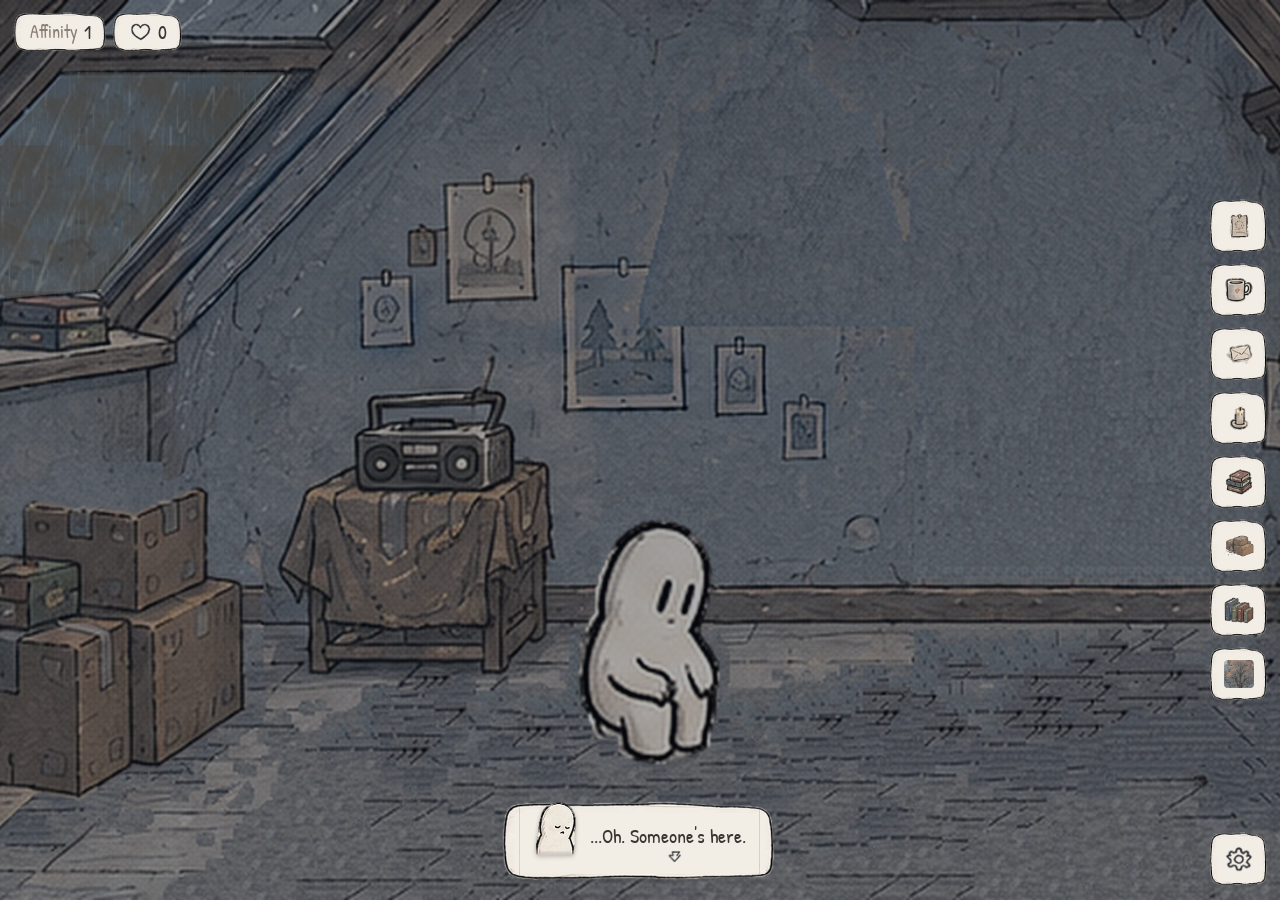
<file: index.html>
<!DOCTYPE html>
<html lang="en">
<head>
<meta charset="UTF-8">
<meta name="viewport" content="width=device-width, initial-scale=1">
<title>Rainy Goals</title>
<!-- GitHub Pages serves this repo from its root; the game itself lives in src/ -->
<meta http-equiv="refresh" content="0; url=src/">
<link rel="canonical" href="src/">
<script>location.replace('src/' + location.search + location.hash);</script>
</head>
<body>
<p>Opening <a href="src/">Rainy Goals</a>...</p>
</body>
</html>
</file>
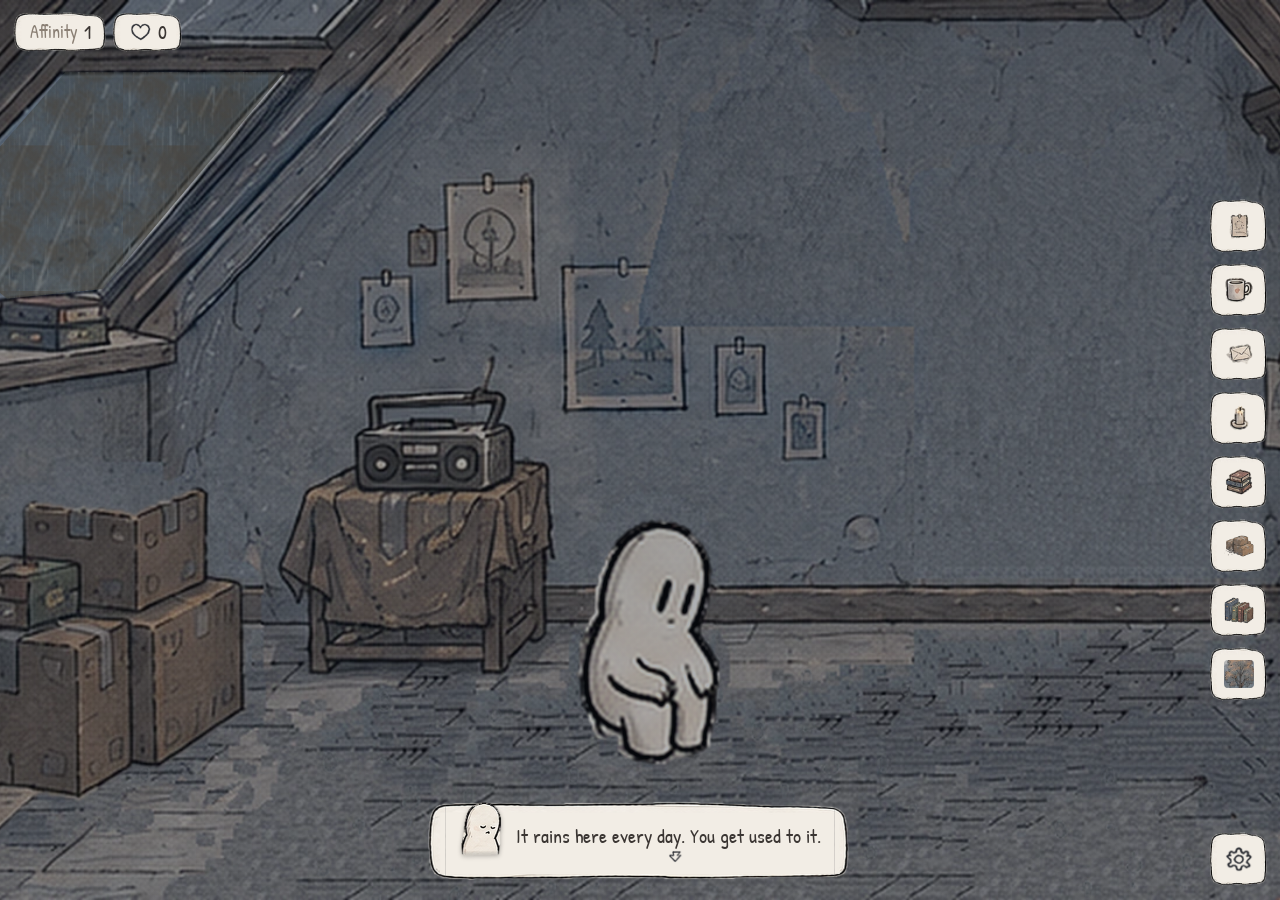
<file: src/index.html>
<!DOCTYPE html>
<html lang="en">
<head>
<meta charset="UTF-8">
<meta name="viewport" content="width=device-width, initial-scale=1, viewport-fit=cover">
<meta name="description" content="A gentle, rainy attic companion for goals, habits, and small steps.">
<meta name="theme-color" content="#2b3340">
<title>Rainy Goals — The Attic</title>
<link rel="preconnect" href="https://fonts.googleapis.com">
<link href="https://fonts.googleapis.com/css2?family=Patrick+Hand&display=swap" rel="stylesheet">
<link rel="stylesheet" href="style.css">
</head>
<body data-floor="attic">
<main id="room" role="img" aria-label="A rainy attic with a small white friend sitting on the floor">
  <img class="L base" src="assets/room/base.webp" alt="" draggable="false">

  <div class="win" aria-hidden="true">
    <div class="sunlight"></div>
    <div class="rain r1"></div><div class="rain r2"></div>
    <div class="grime" data-rem="grime"></div>
  </div>

  <img class="L" data-rem="web"   id="L-web"   src="assets/room/web.webp"   alt="" draggable="false">
  <img class="L" data-rem="dust"  id="L-dust"  src="assets/room/dust.webp"  alt="" draggable="false">
  <img class="L" data-add="rug"   id="L-rug"   src="assets/room/rug.webp"   alt="" draggable="false">
  <img class="L" data-add="shelf" id="L-shelf" src="assets/room/shelf.webp" alt="" draggable="false">
  <img class="L" data-add="plant" id="L-plant" src="assets/room/plant.webp" alt="" draggable="false">
  <img class="L" data-add="tea"   id="L-tea"   src="assets/room/tea.webp"   alt="" draggable="false">
  <img class="L" data-add="stairs" id="L-hatch" src="assets/room/hatch.svg" alt="" draggable="false">
  <img class="L" data-rem="boxes" id="L-boxes" src="assets/room/boxes.webp" alt="" draggable="false">

  <button class="spot" id="hatch" aria-label="Go downstairs" title="Go downstairs" hidden></button>
  <button id="friend" aria-label="Talk to your friend"><img id="friendImg" src="assets/sprites/idle_breath.png" alt="" draggable="false"></button>

  <div class="dim"></div>
  <img class="L" data-add="lamp" id="L-lamp" src="assets/room/lamp.webp" alt="" draggable="false">
  <div class="glow"></div>
</main>

<main id="house" role="img" aria-label="The ground floor of the house, below the attic">
  <img class="L" src="assets/house/base.svg" alt="" draggable="false">

  <div class="win dwin" aria-hidden="true">
    <div class="sunlight"></div>
    <div class="rain r1"></div><div class="rain r2"></div>
    <div class="grime" data-rem="kitchen"></div>
  </div>
  <img class="L" src="assets/house/wf.svg" alt="" draggable="false">

  <img class="L" data-rem="sheets"  src="assets/house/sheets.svg"    alt="" draggable="false">
  <img class="L" data-add="sheets"  src="assets/house/furn.svg"      alt="" draggable="false">
  <img class="L" data-add="throw"   src="assets/house/throw.svg"     alt="" draggable="false">
  <img class="L" data-add="kitchen" src="assets/house/kitchen.svg"   alt="" draggable="false">
  <img class="L" data-add="purifier" src="assets/house/purifier.svg" alt="" draggable="false">
  <img class="L" data-add="fern"    src="assets/house/fern.svg"      alt="" draggable="false">
  <img class="L" data-add="clock"   src="assets/house/clock.svg"     alt="" draggable="false">
  <img class="L" data-add="photos"  src="assets/house/photos.svg"    alt="" draggable="false">
  <img class="L" data-add="door"    src="assets/house/door.svg"      alt="" draggable="false">
  <img class="L" data-add="umbrella" src="assets/house/umbrella.svg" alt="" draggable="false">
  <img class="L" data-add="fireplace" src="assets/house/fire.svg"    alt="" draggable="false">

  <button class="spot" id="stairsUp" aria-label="Go back up to the attic" title="Go back up to the attic"></button>

  <div class="ddim"></div>
  <div class="dglow g-fire"></div><div class="dglow g-kit"></div><div class="dglow g-door"></div>
</main>

<div class="hud">
  <span class="chip"><span class="lbl">Affinity</span> <b id="lvl">1</b></span>
  <span class="chip" aria-live="polite"><img src="assets/ui/heart.png" alt="" class="ico"><b id="pts">0</b><span class="sr"> hearts</span></span>
  <button class="chip" id="floorBtn" hidden aria-label="Go downstairs"><img class="ico arrow" src="assets/ui/pointer.png" alt=""><span id="floorLbl">Downstairs</span><i class="badge"></i></button>
</div>

<div id="bubble" role="status">
  <img id="portrait" src="assets/sprites/expr_neutral.png" alt="">
  <p id="bubbleText">...</p>
</div>

<nav class="dock" aria-label="Menu">
  <button data-panel="add"    title="New goal"             aria-label="New goal"             aria-pressed="false"><img src="assets/art/note.png"  alt=""><i class="badge"></i></button>
  <button data-panel="daily"  title="Daily goals"          aria-label="Daily goals"          aria-pressed="false"><img src="assets/art/mug.png"   alt=""><i class="badge"></i></button>
  <button data-panel="weekly" title="Weekly goals"         aria-label="Weekly goals"         aria-pressed="false"><img src="assets/art/letter.png" alt=""><i class="badge"></i></button>
  <button data-panel="habit"  title="Habits"               aria-label="Habits"               aria-pressed="false"><img src="assets/art/candle.png" alt=""><i class="badge"></i></button>
  <button data-panel="todo"   title="To-dos"               aria-label="To-dos"               aria-pressed="false"><img src="assets/art/books.png"  alt=""><i class="badge"></i></button>
  <button data-panel="shop"   title="Make the room better" aria-label="Make the room better" aria-pressed="false"><img src="assets/art/boxes.png"  alt=""><i class="badge"></i></button>
  <button data-panel="journal" title="Journal" aria-label="Journal" aria-pressed="false"><img src="assets/art/books_stack.png" alt=""><i class="badge"></i></button>
  <button data-panel="out"    title="Outside"              aria-label="Outside"              aria-pressed="false"><img src="assets/art/out_tree.webp" alt="" class="photo"><i class="badge"></i></button>
</nav>

<button id="gear" title="Settings" aria-label="Settings" aria-pressed="false"><img src="assets/ui/gear.png" alt=""></button>

<aside id="drawer" hidden>
  <div class="dhead"><h2 id="dtitle"></h2><button id="close" aria-label="Close"><img src="assets/ui/menu.png" alt="" class="ico"></button></div>
  <section data-p="add" hidden>
    <form id="add">
      <label for="text">What do you want to do?</label>
      <input id="text" required maxlength="80" autocomplete="off" placeholder="Go for a walk">
      <select id="type" aria-label="Type">
        <option value="daily">Daily goal</option><option value="weekly">Weekly goal</option>
        <option value="habit">Habit</option><option value="todo">To-do</option>
      </select>
      <button>Add</button>
    </form>
  </section>
  <section data-p="daily" hidden><div id="list-daily"></div></section><section data-p="weekly" hidden><div id="list-weekly"></div></section><section data-p="habit" hidden><div id="list-habit"></div></section><section data-p="todo" hidden><div id="list-todo"></div></section>
  <section data-p="shop" hidden><ul id="shop"></ul></section>
  <section data-p="settings" hidden><div id="settings"></div></section>
  <section data-p="journal" hidden><div id="journal"></div></section>
  <section data-p="out" hidden><ul id="outings"></ul><h3>Memory box</h3><div id="memories" class="empty"></div></section>
</aside>

<div id="fade" aria-hidden="true"></div>

<figure id="postcard" hidden>
  <div id="pcArt"></div>
  <figcaption id="pcCap"></figcaption>
</figure>
<script src="app.js"></script>
</body>
</html>
</file>
<file: src/style.css>
/* Rainy Goals — art from the hand-drawn asset sheet */
:root{
  --ink:#3a3532; --paper:#eee7dc; --paper2:#e4dccd; --muted:#8a7f74; --accent:#c4895f; --warm:#e8b562;
  --hand:"Patrick Hand","Segoe Print","Bradley Hand","Comic Sans MS",cursive;
  --frame:url(assets/ui/bubble.png);
}
*{box-sizing:border-box}
html,body{height:100%;margin:0;overflow:hidden}
body{background:radial-gradient(ellipse at 50% 30%,#3a4452,#222833);color:var(--ink);font:1.12rem/1.35 var(--hand)}
img{user-select:none;-webkit-user-drag:none}
.sr{position:absolute;width:1px;height:1px;overflow:hidden;clip:rect(0 0 0 0)}

/* ---------- stage ---------- */
#room,#house{position:absolute;left:50%;top:50%;width:max(100vw,calc(100vh * 1.7953));aspect-ratio:693/386;transform:translate(-50%,-50%);container-type:inline-size;overflow:hidden;transition:filter 4s}
@media (max-aspect-ratio:1/1){#room,#house{width:100vw;left:0;top:20vh;transform:none}}
.L{position:absolute;display:block;pointer-events:none}
.base{inset:0;width:100%;height:100%}
[data-add]{opacity:0;transition:opacity 1.4s ease}
[data-add].on{opacity:1}
[data-rem]{transition:opacity 1.4s ease}
[data-rem].gone{opacity:0}
#L-boxes{left:5.844%;top:53.238%;width:20.202%;height:36.269%}
#L-dust{left:3.896%;top:67.098%;width:82.468%;height:32.902%}
#L-lamp{left:53.03%;top:0.0%;width:10.39%;height:19.819%}
#L-rug{left:21.14%;top:77.332%;width:68.975%;height:22.668%}
#L-shelf{left:66.739%;top:12.306%;width:21.212%;height:62.176%}
#L-tea{left:72.367%;top:67.746%;width:20.779%;height:24.611%}
#L-web{left:0.0%;top:72.021%;width:8.947%;height:19.171%}
#L-plant{left:58.874%;top:60.104%;width:6.999%;height:17.617%}

/* window: rain, grime, sunshine — all clipped to the glass */
.win{position:absolute;inset:0;clip-path:polygon(14.43% 8.03%,28% 8.03%,16.74% 32.12%,10.82% 33.16%,8.66% 30.05%,5.05% 27.2%);pointer-events:none}
.rain{position:absolute;inset:0;background:url(assets/ui/rain_tile.png) repeat;opacity:.8;animation:fall 1.1s linear infinite}
.rain.r1{background-size:5.2cqw auto;--tile:4.9cqw}
.rain.r2{background-size:3.4cqw auto;--tile:3.2cqw;opacity:.55;animation-duration:.75s;background-position-x:1.3cqw}
@keyframes fall{to{background-position-y:var(--tile)}}
.grime{position:absolute;inset:0;background:url(assets/ui/grime.png) 0 0/9cqw auto,linear-gradient(#5d675f88,#6e6a5c99);opacity:.9}
.sunlight{position:absolute;inset:0;opacity:0;background:radial-gradient(circle at 60% 18%,#fff3c4 0,#f7d98a 28%,#a9c3d8 70%);transition:opacity 4s}
.sunny .sunlight{opacity:.85}
.sunny .rain{display:none}

/* light: the room is dim until the lamp is lit */
.dim{position:absolute;inset:0;pointer-events:none;background:linear-gradient(rgba(14,20,32,.42),rgba(14,20,32,.3));transition:opacity 2.5s}
.glow{position:absolute;inset:0;pointer-events:none;opacity:0;mix-blend-mode:screen;transition:opacity 2.5s;
  background:radial-gradient(ellipse 30% 42% at 58.3% 20%,rgba(255,200,110,.5),rgba(255,190,100,.14) 60%,transparent 100%)}
.lit .dim{opacity:.4}
.lit .glow{opacity:1}
.sunny .dim{opacity:0}
.sunny #room,.sunny #house{filter:brightness(1.12) saturate(1.12) sepia(.12)}

/* ---------- friend ---------- */
#friend{position:absolute;left:50.5%;bottom:14%;transform:translateX(-50%);padding:0;border:0;background:none;cursor:pointer;transform-origin:50% 100%;animation:breathe 4s ease-in-out infinite}
#friend img{display:block;width:calc(var(--w,141) * .066cqw);height:auto;pointer-events:none}
#friend:hover{animation:curious 1.2s ease-in-out infinite}
#friend:active{animation:bounce .42s ease-out}
#friend:focus-visible{outline:2px dashed var(--warm);outline-offset:6px;border-radius:10px}
@keyframes breathe{0%,100%{transform:translateX(-50%) scale(1,1)}48%{transform:translateX(-50%) scale(1.01,1.02)}72%{transform:translateX(-50%) scale(1.004,.996)}}
@keyframes curious{0%,100%{transform:translateX(-50%) rotate(0)}40%{transform:translateX(-50%) translateY(-2px) rotate(-1.6deg)}70%{transform:translateX(-50%) rotate(1deg)}}
@keyframes bounce{0%{transform:translateX(-50%) scale(1,1)}45%{transform:translateX(-50%) scale(1.06,.92)}75%{transform:translateX(-50%) scale(.97,1.04)}100%{transform:translateX(-50%) scale(1,1)}}

/* ---------- paper frames (the sheet's hand-drawn speech bubble) ---------- */
.chip,#bubble,#drawer,.dock button,#postcard,#close,#gear{border:20px solid transparent;border-image:var(--frame) 66 fill/20px/0 stretch;background:none}
.hud{position:fixed;top:max(10px,env(safe-area-inset-top));left:12px;display:flex;gap:2px;z-index:5}
.chip{display:inline-flex;align-items:center;gap:6px;padding:0 6px;font-size:1.15rem;border-width:12px;border-image-width:12px;line-height:1}
.chip b{font-weight:400;font-size:1.25rem}
.ico{height:1.1em;width:auto;display:inline-block}
.chip .lbl{color:var(--muted)}

#bubble{position:fixed;left:50%;transform:translateX(-50%);bottom:max(16px,env(safe-area-inset-bottom));display:flex;align-items:center;gap:12px;width:max-content;max-width:min(580px,calc(100vw - 120px));padding:0 14px 6px;z-index:4}
#bubble p{margin:0;font-size:1.25rem;position:relative;padding-bottom:6px}
#bubble p::after{content:"";position:absolute;left:50%;bottom:-8px;width:14px;height:14px;background:url(assets/ui/pointer.png) center/contain no-repeat;transform:rotate(90deg);animation:nudge 1.6s ease-in-out infinite}
@keyframes nudge{50%{transform:rotate(90deg) translateX(3px)}}
#portrait{height:58px;width:auto;flex:none;margin-top:-18px;filter:drop-shadow(0 2px 2px #0005)}

.dock{position:fixed;right:max(10px,env(safe-area-inset-right));top:50%;transform:translateY(-50%);display:flex;flex-direction:column;gap:6px;z-index:6}
.dock button{position:relative;width:62px;height:58px;padding:0;border-width:12px;border-image-width:12px;cursor:pointer;display:grid;place-items:center;transition:transform .18s ease}
.dock button img{max-width:30px;max-height:28px;pointer-events:none;object-fit:contain}
.dock button img.photo{width:30px;height:28px;object-fit:cover;border-radius:4px}
.dock button:hover{transform:translateX(-4px) rotate(-2deg)}
.dock button[aria-pressed="true"]{transform:translateX(-8px);filter:sepia(.5) saturate(1.5) brightness(.97)}
.badge{position:absolute;top:-6px;right:-4px;min-width:20px;height:20px;padding:0 5px;border-radius:50% 50% 50% 8px;background:#c77e68;color:#fff8ed;font:400 .9rem/20px var(--hand);text-align:center;font-style:normal;border:1.5px solid var(--ink)}
.badge:empty{display:none}

#drawer{position:fixed;right:86px;top:10px;bottom:10px;width:min(380px,calc(100vw - 100px));padding:0 6px;overflow:auto;z-index:5;border-width:24px;border-image-width:24px;color:var(--ink)}
#drawer[hidden],#drawer [hidden],#postcard[hidden]{display:none}
.dhead{display:flex;justify-content:space-between;align-items:center;margin-bottom:4px}
h2{font:400 1.6rem var(--hand);margin:0}
h3{margin:18px 0 6px;font:400 1.2rem var(--hand);color:var(--muted)}
#close{width:34px;height:30px;padding:0;border-width:10px;border-image-width:10px;cursor:pointer;display:grid;place-items:center}
#close img{height:14px}
form{display:grid;grid-template-columns:1fr auto auto;gap:8px;margin-top:10px}
form label{grid-column:1/-1;color:var(--muted)}
input,select{font:inherit;color:var(--ink);background:#f8f3ea;border:2px solid var(--ink);border-radius:10px 6px 11px 7px;padding:6px 10px;min-width:0}
form button,li>button:not(.check):not(.del){font:inherit;color:var(--ink);background:var(--paper2);border:2px solid var(--ink);border-radius:8px 12px 7px 11px;padding:4px 12px;cursor:pointer;box-shadow:0 2px 0 var(--ink)}
form button:hover:not(:disabled),li>button:hover:not(:disabled){background:#f3dfc0}
button:disabled{opacity:.45;cursor:default}
:focus-visible{outline:2px dashed var(--accent);outline-offset:2px}
ul{list-style:none;margin:0;padding:0}
li{display:flex;align-items:center;gap:10px;padding:7px 0;border-bottom:2px dotted #cbbfae}
li .t{flex:1}
li.done .t{text-decoration:line-through;color:var(--muted)}
.check{width:28px;height:28px;padding:0;border-radius:44% 56% 48% 52%;line-height:1;border:2px solid var(--ink);background:#f8f3ea;color:var(--ink);font:inherit;cursor:pointer;flex:none}
li.done .check{background:#e0b887}
.streak{color:#a96d4e;font-size:.95rem}
.del{border:0;background:none;color:var(--muted);padding:4px 8px;font:inherit;cursor:pointer}
.empty{color:var(--muted)}
.thumb{width:54px;height:36px;object-fit:cover;border:2px solid var(--ink);border-radius:4px 7px 5px 8px;flex:none;background:#cfc8bb}
.thumb.contain{object-fit:contain;padding:2px}
li.owned .thumb{filter:grayscale(.6) opacity(.6)}
#shop li.owned .t{color:var(--muted)}
#shop .cost,#outings .cost{color:#a96d4e;min-width:2.5ch;text-align:right}
.lock{display:inline-flex;align-items:center;gap:3px;color:var(--muted);font-size:.95rem}
.lock img{height:1em}
.finds{display:flex;flex-wrap:wrap;gap:8px}
.find{width:50px;height:50px;border:2px solid var(--ink);border-radius:6px 10px 7px 9px;background:#f8f3ea;display:grid;place-items:center}
.find img{max-width:40px;max-height:40px;object-fit:contain}
.find.photo img{width:100%;height:100%;max-width:none;max-height:none;object-fit:cover;border-radius:4px}

/* ---------- outing postcard ---------- */
#postcard{position:fixed;left:50%;top:50%;transform:translate(-50%,-50%);width:min(640px,92vw);margin:0;padding:0 8px 4px;z-index:9;border-width:26px;border-image-width:26px;animation:pop .5s ease-out;text-align:center;cursor:pointer}
#pcArt{display:flex;gap:6px;justify-content:center}
#pcArt img{max-width:100%;max-height:38vh;border:2px solid var(--ink);border-radius:5px}
#pcArt.trio img{width:32%;object-fit:cover}
#pcCap{font-size:1.3rem;margin-top:8px}
@keyframes pop{from{opacity:0;transform:translate(-50%,-46%) rotate(-1.5deg)}}


/* ---------- two floors ---------- */
body[data-floor="down"] #room{display:none}
body:not([data-floor="down"]) #house{display:none}
#house .L{inset:0;width:100%;height:100%}
#L-hatch{inset:0;width:100%;height:100%}
#house #friend{left:45%;bottom:8%}

/* the glass of the kitchen window (rain, grime, sun) */
.win.dwin{clip-path:polygon(67.25% 18.26%,76.26% 18.26%,76.26% 41.32%,67.25% 41.32%)}

/* the ground floor is dim until something warm is lit */
.ddim{position:absolute;inset:0;pointer-events:none;background:linear-gradient(rgba(14,20,32,.5),rgba(14,20,32,.42));transition:opacity 2.5s}
body.k-kitchen .ddim{opacity:.82}
body.k-fire .ddim{opacity:.7}
body.k-kitchen.k-fire .ddim{opacity:.52}
.sunny .ddim{opacity:0}
.dglow{position:absolute;inset:0;pointer-events:none;opacity:0;mix-blend-mode:screen;transition:opacity 2.5s}
.g-fire{background:radial-gradient(ellipse 24% 40% at 54.8% 64%,rgba(255,170,80,.6),rgba(255,150,70,.16) 60%,transparent 100%);animation:flick 3.2s ease-in-out infinite}
.g-kit{background:radial-gradient(ellipse 14% 26% at 74.6% 27%,rgba(255,205,120,.5),rgba(255,190,100,.12) 60%,transparent 100%)}
.g-door{background:radial-gradient(ellipse 12% 40% at 91.3% 56%,rgba(205,225,240,.42),rgba(205,225,240,.1) 60%,transparent 100%)}
body.k-fire .g-fire,body.k-kitchen .g-kit,body.k-door .g-door{opacity:1}
@keyframes flick{0%,100%{opacity:1}30%{opacity:.82}55%{opacity:.95}80%{opacity:.78}}

/* places you can tap to change floor */
.spot{position:absolute;z-index:3;padding:0;border:0;background:none;cursor:pointer;border-radius:14px;transition:background .25s}
.spot[hidden]{display:none}
.spot:hover,.spot:focus-visible{background:rgba(232,181,98,.14);outline:2px dashed var(--warm);outline-offset:-3px}
#hatch{left:5%;top:75%;width:22%;height:24%}
#stairsUp{left:1.2%;top:10%;width:25%;height:60%}

#floorBtn{position:relative;font:inherit;color:var(--ink);cursor:pointer;margin-left:6px;white-space:nowrap}
#floorBtn .arrow{height:.95em;transform:rotate(90deg);transition:transform .3s}
body[data-floor="down"] #floorBtn .arrow{transform:rotate(-90deg)}
#floorBtn:hover{filter:sepia(.35) saturate(1.3)}
#floorBtn[hidden]{display:none}
#floorBtn .badge{top:-8px;right:-6px}

#fade{position:fixed;inset:0;z-index:20;background:#141922;opacity:0;pointer-events:none;transition:opacity .38s ease}
#fade.on{opacity:1;pointer-events:auto}

/* settings: gear in the bottom-right corner */
#gear{position:fixed;right:max(10px,env(safe-area-inset-right));bottom:max(12px,env(safe-area-inset-bottom));width:62px;height:58px;padding:0;border-width:12px;border-image-width:12px;cursor:pointer;display:grid;place-items:center;z-index:6;transition:transform .18s ease}
#gear img{max-width:30px;max-height:28px;pointer-events:none;object-fit:contain;transition:transform .5s ease}
#gear:hover img{transform:rotate(60deg)}
#gear[aria-pressed="true"]{filter:sepia(.5) saturate(1.5) brightness(.97)}
#settings p{margin:6px 0 10px}
#settings .row{display:flex;gap:8px;flex-wrap:wrap}
#settings button{font:inherit;color:var(--ink);background:var(--paper2);border:2px solid var(--ink);border-radius:8px 12px 7px 11px;padding:4px 14px;cursor:pointer;box-shadow:0 2px 0 var(--ink)}
#settings button:hover{background:#f3dfc0}
#settings button.danger{background:#e9b9a6}
#settings button.danger:hover{background:#e3a58d}
#settings .warn{color:#9a4a37}

/* story bubble: tap to keep reading */
#bubble.more{cursor:pointer}
#bubble.more p::after{animation-duration:.9s}

/* shop / journal */
li.sec{display:block;border:0;padding:14px 0 2px;color:var(--muted);font-size:1.25rem}
li.sec:first-child{padding-top:2px}
#journal .entry{padding:8px 0;border-bottom:2px dotted #cbbfae}
#journal .entry b{font-weight:400;font-size:1.2rem;display:block}
#journal .entry small{color:var(--muted);font-size:.95rem}
#journal .entry p{margin:2px 0 0}
#journal .entry.locked{color:var(--muted)}
@media (max-height:640px) and (min-width:621px){.dock{gap:3px}.dock button{height:48px}}

@media (max-width:620px){
  .hud{left:6px}
  #gear{bottom:auto;top:max(8px,env(safe-area-inset-top));right:6px;width:50px;height:46px;border-width:10px;border-image-width:10px}
  #gear img{max-width:24px;max-height:22px}
  .dock{top:auto;bottom:max(8px,env(safe-area-inset-bottom));left:50%;right:auto;transform:translateX(-50%);flex-direction:row;gap:0;width:min(98vw,470px);justify-content:center}
  .dock button{width:52px;height:50px;border-width:10px;border-image-width:10px}
  .dock button img{max-width:24px;max-height:24px}.dock button img.photo{width:24px;height:24px}
  .dock button[aria-pressed="true"]{transform:translateY(-6px)}
  #bubble{bottom:calc(max(8px,env(safe-area-inset-bottom)) + 68px);max-width:calc(100vw - 20px)}
  #bubble p{font-size:1.1rem}
  #drawer{left:8px;right:8px;top:54px;bottom:calc(max(8px,env(safe-area-inset-bottom)) + 140px);width:auto}
  form{grid-template-columns:1fr 1fr}form input{grid-column:1/-1}
}
@media (prefers-reduced-motion:reduce){#friend,#friend:hover,#friend:active{animation:none}.rain{animation:none}[data-add],[data-rem],.dim,.glow,.ddim,.dglow,#room,#house,#fade{transition:none}.dglow,.spot::after{animation:none}#bubble p::after{animation:none}#postcard{animation:none}}
</file>
